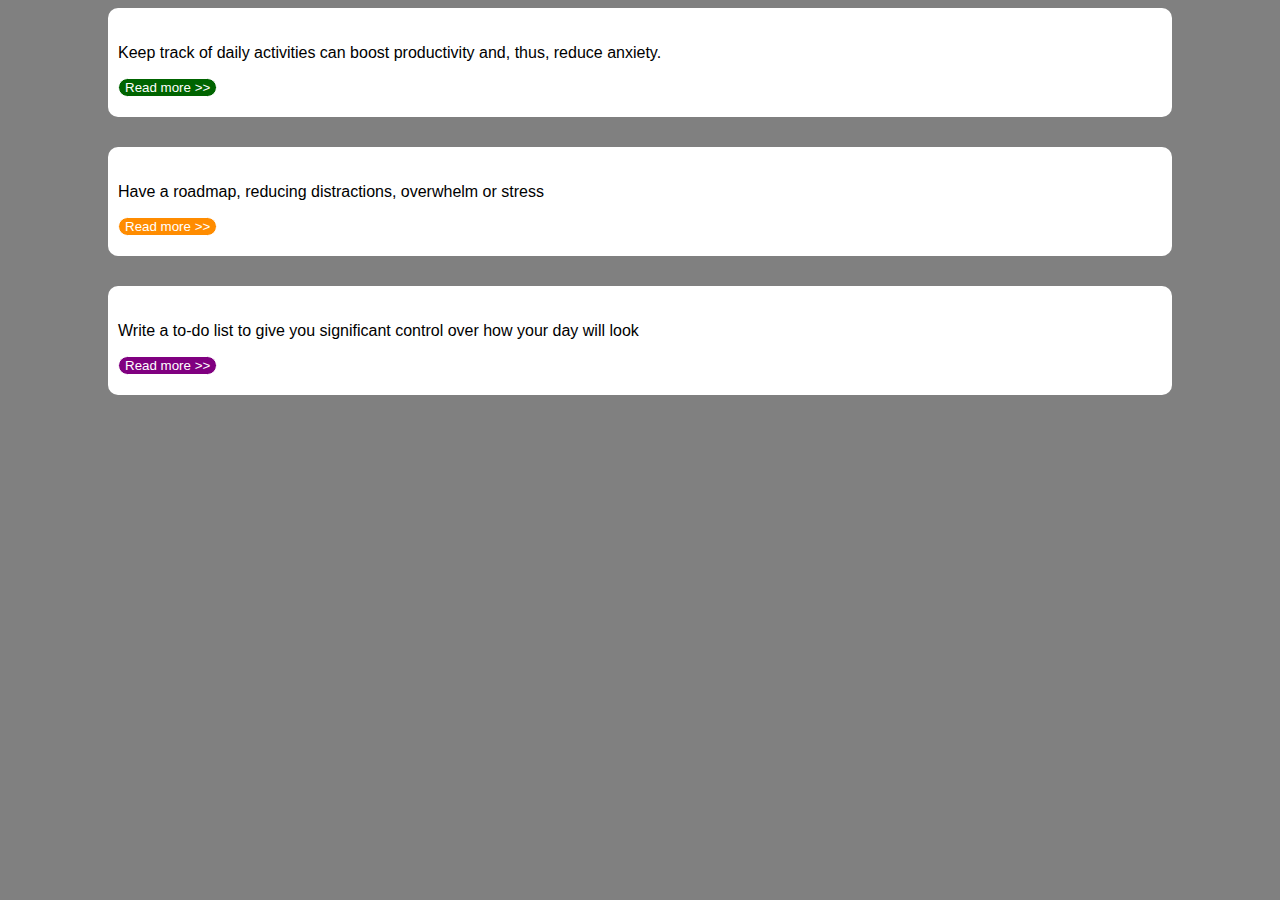
<file: EX-1/index.html>
<!DOCTYPE html>
<html lang="en">
<head>
    <meta charset="UTF-8">
    <meta http-equiv="X-UA-Compatible" content="IE=edge">
    <meta name="viewport" content="width=device-width, initial-scale=1.0">
    <link rel="stylesheet" href="style.css">
</head>
<body>

  <div>
      <p>Keep track of daily activities can boost productivity and, thus, reduce anxiety.</p>
      <button class="btngrn" >Read more >></button>
  </div>
  <div >
      <p>Have a roadmap, reducing distractions, overwhelm or stress</p>
      <button class="btnylw" >Read more >></button>
  </div>
  <div >
      <p>Write a to-do list to give you significant control over how your day will look</p>
      <button class="btnprp" >Read more >></button>
  </div>
</body>
</html>
</file>
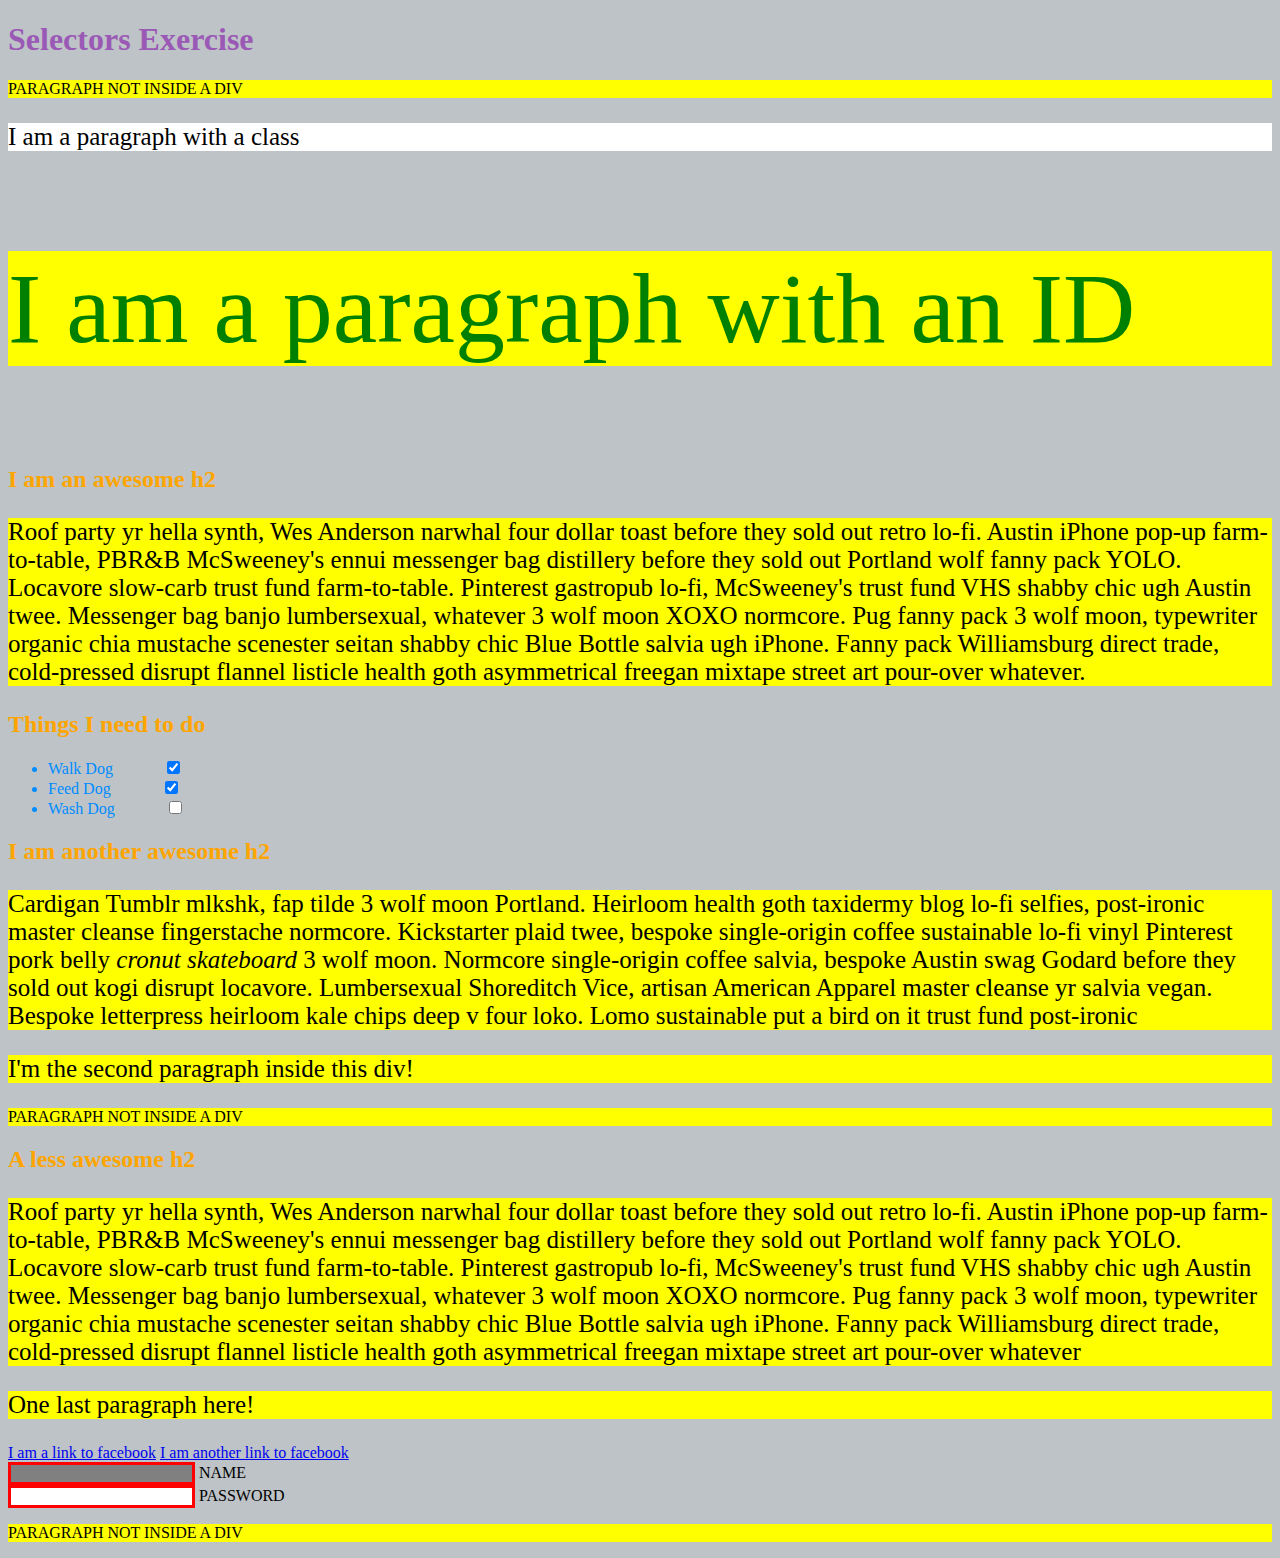
<file: EX-2/index.html>
<!DOCTYPE html>
<html>
  <head>
    <meta charset="UTF-8" />
    <title>Selectors Exercise</title>
    <link rel="stylesheet" type="text/css" href="selectors.css" />
  </head>
  <body>
    <h1>Selectors Exercise</h1>

    <p>PARAGRAPH NOT INSIDE A DIV</p>

    <div>
      <p class="hello">I am a paragraph with a class</p>
      <p id="special">I am a paragraph with an ID</p>

      <h2>I am an awesome h2</h2>

      <p>
        Roof party yr hella synth, Wes Anderson narwhal four dollar toast before
        they sold out retro lo-fi. Austin iPhone pop-up farm-to-table, PBR&B
        McSweeney's ennui messenger bag distillery before they sold out Portland
        wolf fanny pack YOLO. Locavore slow-carb trust fund farm-to-table.
        Pinterest gastropub lo-fi, McSweeney's trust fund VHS shabby chic ugh
        Austin twee. Messenger bag banjo lumbersexual, whatever 3 wolf moon XOXO
        normcore. Pug fanny pack 3 wolf moon, typewriter organic chia mustache
        scenester seitan shabby chic Blue Bottle salvia ugh iPhone. Fanny pack
        Williamsburg direct trade, cold-pressed disrupt flannel listicle health
        goth asymmetrical freegan mixtape street art pour-over whatever.
      </p>
    </div>

    <div>
      <h2>Things I need to do</h2>

      <ul>
        <li>Walk Dog <input type="checkbox" checked /></li>
        <li>Feed Dog <input type="checkbox" checked /></li>
        <li>Wash Dog <input type="checkbox" /></li>
      </ul>
    </div>

    <div>
      <h2>I am another awesome h2</h2>

      <p>
        Cardigan Tumblr mlkshk, fap tilde 3 wolf moon Portland. Heirloom health
        goth taxidermy blog lo-fi selfies, post-ironic master cleanse
        fingerstache normcore. Kickstarter plaid twee, bespoke single-origin
        coffee sustainable lo-fi vinyl Pinterest pork belly
        <em>cronut skateboard</em> 3 wolf moon. Normcore single-origin coffee
        salvia, bespoke Austin swag Godard before they sold out kogi disrupt
        locavore. Lumbersexual Shoreditch Vice, artisan American Apparel master
        cleanse yr salvia vegan. Bespoke letterpress heirloom kale chips deep v
        four loko. Lomo sustainable put a bird on it trust fund post-ironic
      </p>

      <p>I'm the second paragraph inside this div!</p>
    </div>

    <p>PARAGRAPH NOT INSIDE A DIV</p>

    <div>
      <h2>A less awesome h2</h2>

      <p>
        Roof party yr hella synth, Wes Anderson narwhal four dollar toast before
        they sold out retro lo-fi. Austin iPhone pop-up farm-to-table, PBR&B
        McSweeney's ennui messenger bag distillery before they sold out Portland
        wolf fanny pack YOLO. Locavore slow-carb trust fund farm-to-table.
        Pinterest gastropub lo-fi, McSweeney's trust fund VHS shabby chic ugh
        Austin twee. Messenger bag banjo lumbersexual, whatever 3 wolf moon XOXO
        normcore. Pug fanny pack 3 wolf moon, typewriter organic chia mustache
        scenester seitan shabby chic Blue Bottle salvia ugh iPhone. Fanny pack
        Williamsburg direct trade, cold-pressed disrupt flannel listicle health
        goth asymmetrical freegan mixtape street art pour-over whatever
      </p>

      <p>One last paragraph here!</p>

      <a href="https://www.facebook.com">I am a link to facebook</a>
      <a href="https://www.facebook.com">I am another link to facebook</a>
      <br />

      <input type="text" name="name" /><label> Name</label><br />
      <input type="password" name="password" /><label> Password</label><br />
    </div>

    <p>PARAGRAPH NOT INSIDE A DIV</p>
  </body>
</html>
</file>
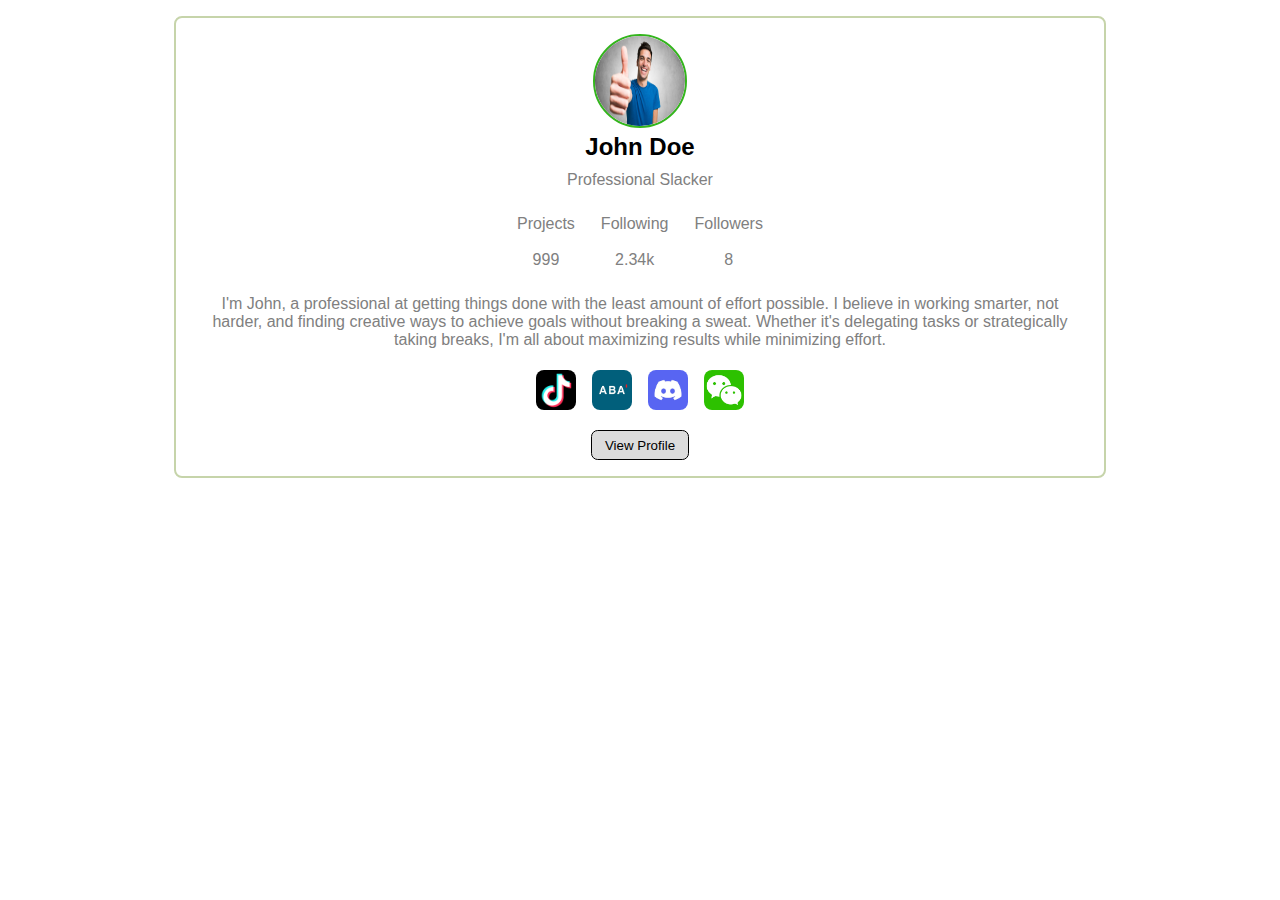
<file: EX-4/index.html>
<!DOCTYPE html>
<html>
    <head>
        <meta charset="utf-8">
        <meta http-equiv="X-UA-Compatible" content="IE=edge">
        <title>ex4</title>
        <meta name="viewport" content="width=device-width, initial-scale=1">
        <link rel="stylesheet" href="style.css">
    </head>
    <body>
        <div class="profile">
            <img class="pfp" src="guy.jpg" alt="guy with a thumbs up">
            <h2 style="margin: 5px;">John Doe</h2>
            <p>Professional Slacker</p>
            <div class="rowtab">
                <div class="numitems"><p>Projects</p><p>999</p></div>
                <div class="numitems"><p>Following</p><p>2.34k</p></div>
                <div class="numitems"><p>Followers</p><p>8</p></div>
            </div>
            <p class="bio">I'm John, a professional at getting things done with the least amount of effort possible. I believe in working smarter, not harder, and finding creative ways to achieve goals without breaking a sweat. Whether it's delegating tasks or strategically taking breaks, I'm all about maximizing results while minimizing effort.</p>
            <div class="rowtab">
                <a href="https://youtu.be/dQw4w9WgXcQ?si=DwqFmU9HVV_dTon6" target="_blank"><img class="logo" src="tito.png" alt="tiktok logo"></a>
                <a href="https://youtu.be/dQw4w9WgXcQ?si=DwqFmU9HVV_dTon6" target="_blank"><img class="logo" src="aba.png" alt="aba logo"></a>
                <a href="https://youtu.be/dQw4w9WgXcQ?si=DwqFmU9HVV_dTon6" target="_blank"><img class="logo" src="disc.jpg" alt="discord logo"></a>
                <a href="https://youtu.be/dQw4w9WgXcQ?si=DwqFmU9HVV_dTon6" target="_blank"><img class="logo" src="wechat.png" alt="wechat logo"></a>
            </div>
            <button><a href="https://youtu.be/dQw4w9WgXcQ?si=DwqFmU9HVV_dTon6" target="_blank">View Profile</a></button>
            <!-- <button href="https://twitter.com">hello world</button> -->
        </div>
    </body>
</html>
</file>
<file: EX-1/style.css>
body {
    background: grey;
    font-family: sans-serif;
}

button {
    border-radius: 30px;
    border: 1px solid white;
    text-decoration: none;
    transition-duration: 0.5s;
    cursor: pointer;
}

.btngrn {
    background-color: darkgreen;
    color: white;
}
.btngrn:hover {
    background-color: white;
    color: darkgreen;
    border: 1px solid darkgreen;

}

.btnylw {
    background-color: darkorange;
    color: white;
}
.btnylw:hover {
    background-color: white;
    color: darkorange;
    border: 1px solid darkorange;

}

.btnprp {
    background-color: purple;
    color: white;
}
.btnprp:hover {
    background-color: white;
    color: purple;
    border: 1px solid purple;

}

div {
    border-radius: 10px;
    margin: 0px 100px 30px 100px;
    padding: 20px 0 20px 10px;
    background-color: white;
}
</file>
<file: EX-2/selectors.css>
/* Style the HTML elements according to the following instructions. 
DO NOT ALTER THE EXISTING HTML TO DO THIS.  WRITE ONLY CSS!*/
 

/* MANDATORY CHALLENGES */

/* Give the <body> element a background of #bdc3c7*/

/* Make the <h1> element #9b59b6*/

/* Make all <h2> elements orange */

/* Make all <li> elements blue(pick your own hexadecimal blue)*/ 

/*Change the background on every paragraph to be yellow*/

/*Make all inputs have a 3px red border*/

/* Give everything with the class 'hello' a white background*/

body {
    background-color: #bdc3c7;
}

h1 {
    color: #9b59b6;
    cursor: pointer;
    transition-duration: 0.5s;
}

h2 {
    color: orange;
}

li {
    color: rgb(0, 140, 255);
}

p {
    background-color: yellow;
}

input {
    border: 3px solid red;
}

.hello {
    background-color: white;
}


/* BONUS CHALLENGES */
/*You may need to research some other selectors and properties*/



/* Make all the <p>'s that are nested inside of divs 25px font(font-size: 25px)*/

/* Make only inputs with type 'text' have a gray background*/

/* Make all "checked" checkboxes have a left margin of 50px(margin-left: 50px)*/

/* Make the <label> elements all UPPERCASE without changing the HTML(definitely look this one up*/

/* Make the first letter of the element with id 'special' green and 100px font size(font-size: 100)*/

/* Make the <h1> element's color change to blue when hovered over */

div p {
    font-size: 25px;
}

input[type=text] {
    background-color: grey;
}

label {
    text-transform: uppercase;
}

input[type=checkbox] {
    margin-left: 50px;
}

#special {
    color: green;
    font-size: 100px;
}

h1:hover {
    color: blue;
}
</file>
<file: EX-4/style.css>
body {
    margin: 0;
    padding: 1em;
    width: calc(100vw - 2em);
    font-family: Arial, Helvetica, sans-serif;
    /* background-color: green; */
    display: flex;
    flex-direction: column;
    align-items: center;
}

p {
    color: grey;
    margin: 5px;
}

.profile {
    width: 70vw;
    display: flex;
    flex-direction: column;
    align-items: center;
    /* background-color: pink; */
    border: 2px solid rgb(198, 212, 170);
    border-radius: 0.5em;
    padding: 1em;
}

.pfp {
    width: 90px;
    height: 90px;
    border-radius: 100%;
    /* background-color: pink; */
    border: 2.5px solid rgb(51, 181, 28);
}

.rowtab {
    display: flex;
    flex-direction: row;
    justify-content: space-between;
    gap: 1em;
    /* background-color: yellow; */
    margin: 1em;
}

.numitems {
    display: flex;
    flex-direction: column;
    align-items: center;
    justify-content: space-between;
    gap: 0.5em;
    /* background-color: red; */
}

.bio {
    text-align: center;
}

.logo {
    width: 40px;
    height: 40px;
    border-radius: 0.5em;
    cursor: pointer;
    transition-duration: 0.2s;
}

.logo:hover {
    transform: scale(1.1);
}

a {
    text-decoration: none;
    color: black;
}

button {
    background-color: gainsboro;
    border: 1px solid black;
    transition-duration: 0.3s;
    border-radius: 0.5em;
    padding: 0.5em 1em;
}

button:hover {
    background-color: white;
}
</file>
